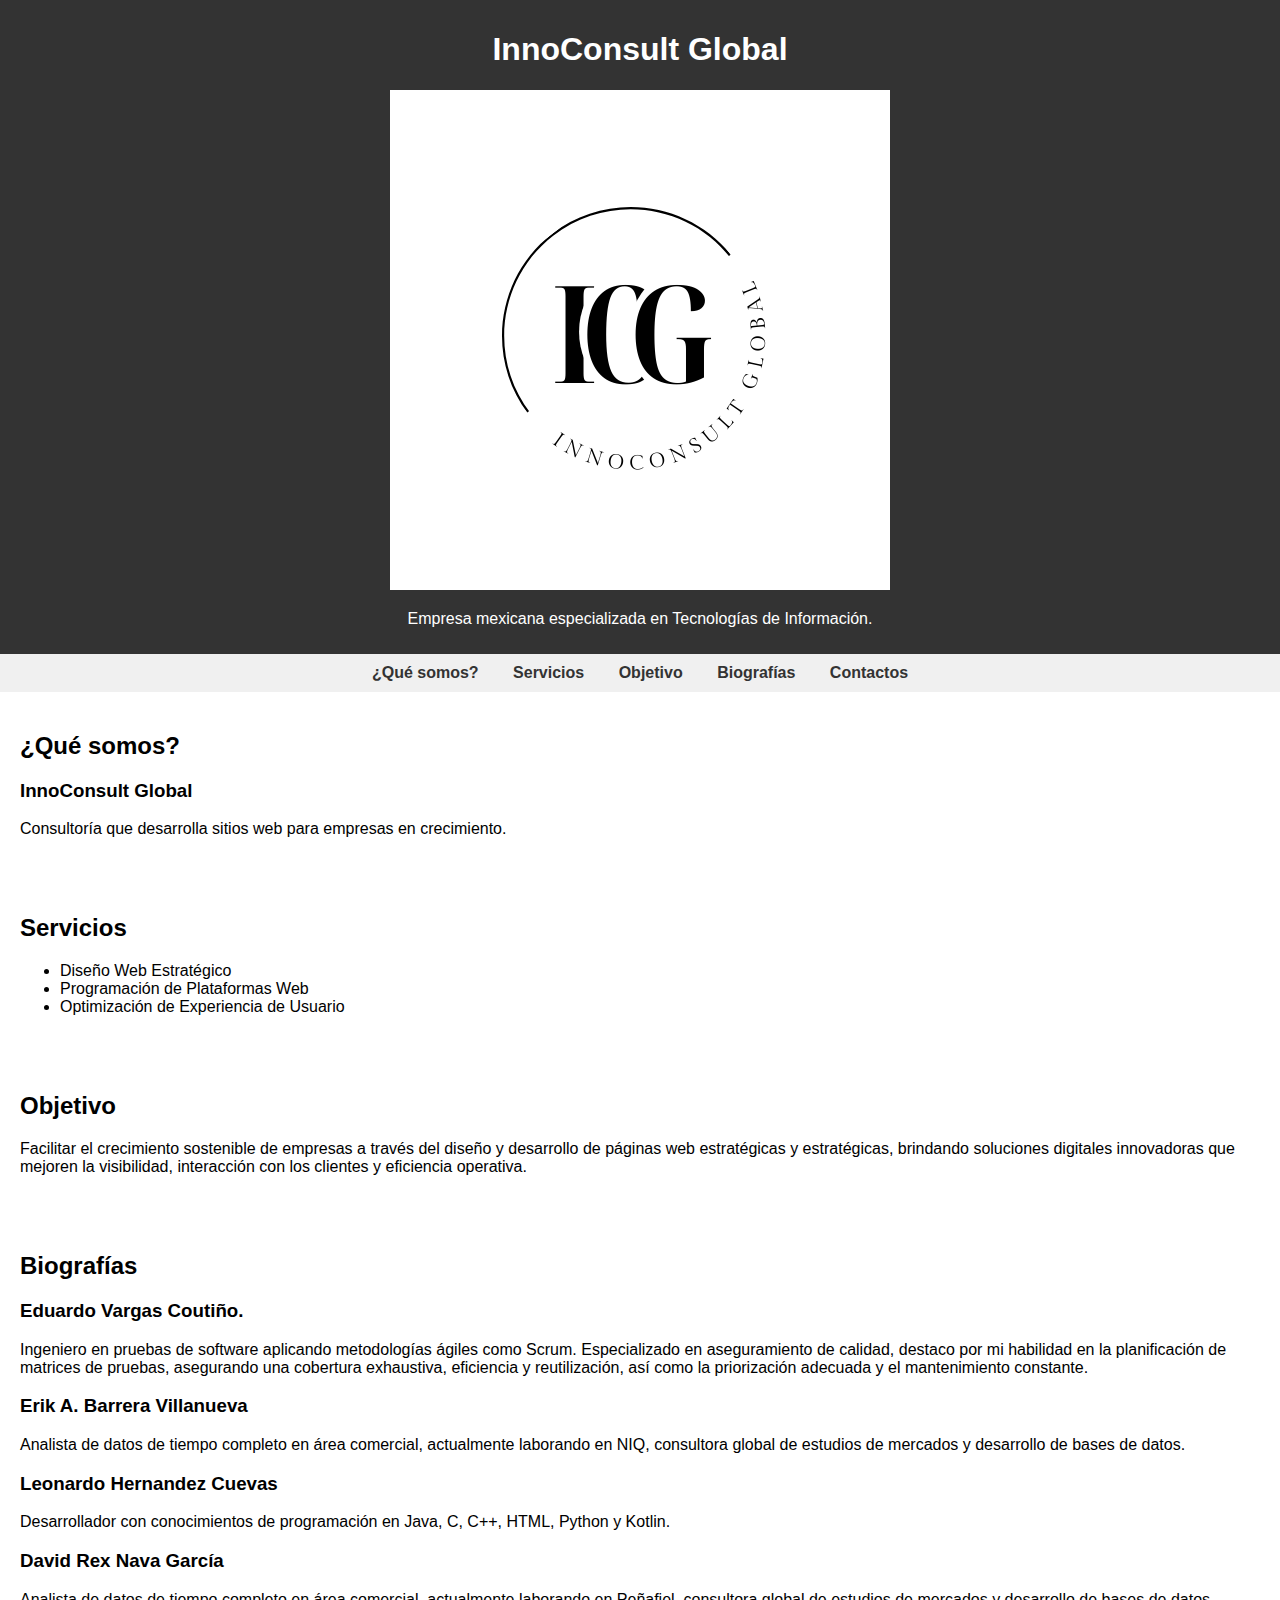
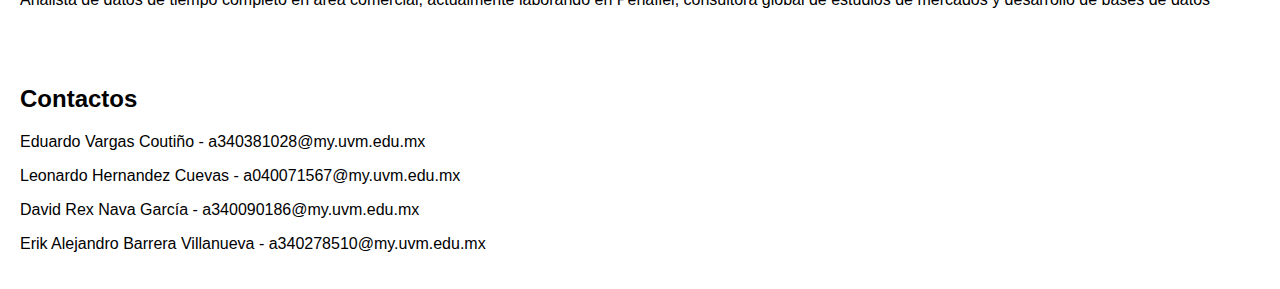
<file: index.html>
<!DOCTYPE html>
<html lang="es">
<head>
    <meta charset="UTF-8">
    <meta name="viewport" content="width=device-width, initial-scale=1.0">
    <title>Consultoria</title>
    <link rel="stylesheet" href="styles.css">
    <style>
        body {
            font-family: Arial, sans-serif;
            margin: 0;
            padding: 0;
            box-sizing: border-box;
        }

        header {
            background-color: #333;
            color: white;
            text-align: center;
            padding: 10px 0;
        }

        nav {
            background-color: #f0f0f0;
            padding: 10px;
            text-align: center;
        }

        nav a {
            margin: 0 15px;
            text-decoration: none;
            color: #333;
            font-weight: bold;
        }

        section {
            padding: 20px;
        }
    </style>
    <title>Currículum</title>
    <link rel="stylesheet" href="styles.css">
</head>
<body>

    <header>
        <h1>InnoConsult Global</h1>
        <img src="Images/ICG Logo.png" alt="LOGO"> <!--Foto del logo-->
        <p>Empresa mexicana especializada en Tecnologías de Información.</p>
    </header>

    <nav>
        <a href="#whatAreWe">¿Qué somos?</a>
        <a href="#services">Servicios</a>
        <a href="#Goal">Objetivo</a>
        <a href="#Biography">Biografías</a>
        <a href="#contact">Contactos</a>
    </nav>

    <section id="whatAreWe">
        <h2>¿Qué somos?</h2>
        <h3>InnoConsult Global</h3>
        <p>Consultoría que desarrolla sitios web para empresas en crecimiento.</p>
    </section>

    <section id="services">
        <h2>Servicios</h2>
        <ul>
            <li>Diseño Web Estratégico</li>
            <li>Programación de Plataformas Web</li>
            <li>Optimización de Experiencia de Usuario</li>
        </ul>
    </section>

    <section id="Goal">
        <h2>Objetivo</h2>
        <p>Facilitar el crecimiento sostenible de empresas a través del diseño y desarrollo de páginas web estratégicas y estratégicas, brindando soluciones digitales innovadoras que mejoren la visibilidad, interacción con los clientes y eficiencia operativa.</p>
    </section>

    <section id="Biography">
        <h2>Biografías</h2>
        <div class="Biographys">
            <div class="Eduardo">
                <h3>Eduardo Vargas Coutiño.</h3>
                <p>Ingeniero en pruebas de software aplicando metodologías ágiles como Scrum. Especializado en aseguramiento de calidad, destaco por mi habilidad en la planificación de matrices de pruebas, asegurando una cobertura exhaustiva, eficiencia y reutilización, así como la priorización adecuada y el mantenimiento constante.</p>
            </div>
            <div class="Erik">
                <h3>Erik A. Barrera Villanueva</h3>
                <p>Analista de datos de tiempo completo en área comercial, actualmente laborando en NIQ, consultora global de estudios de mercados y desarrollo de bases de datos.</p>
            </div>
            <div class="leo">
                <h3>Leonardo Hernandez Cuevas</h3>
                <p>Desarrollador con conocimientos de programación en Java, C, C++, HTML, Python y Kotlin.</p>
            </div>
            <div class="rex">
                <h3>David Rex Nava García</h3>
                <p>Analista de datos de tiempo completo en área comercial, actualmente laborando en Peñafiel, consultora global de estudios de mercados y desarrollo de bases de datos</p>
            </div>
        </div>
    </section>

    <section id="contact">
        <h2>Contactos</h2>
        <p>Eduardo Vargas Coutiño - a340381028@my.uvm.edu.mx</p>
        <p>Leonardo Hernandez Cuevas - a040071567@my.uvm.edu.mx</p>
        <p>David Rex Nava García - a340090186@my.uvm.edu.mx</p>  
        <p>Erik Alejandro Barrera Villanueva - a340278510@my.uvm.edu.mx</p>             
    </section>

</body>
</html>
</file>
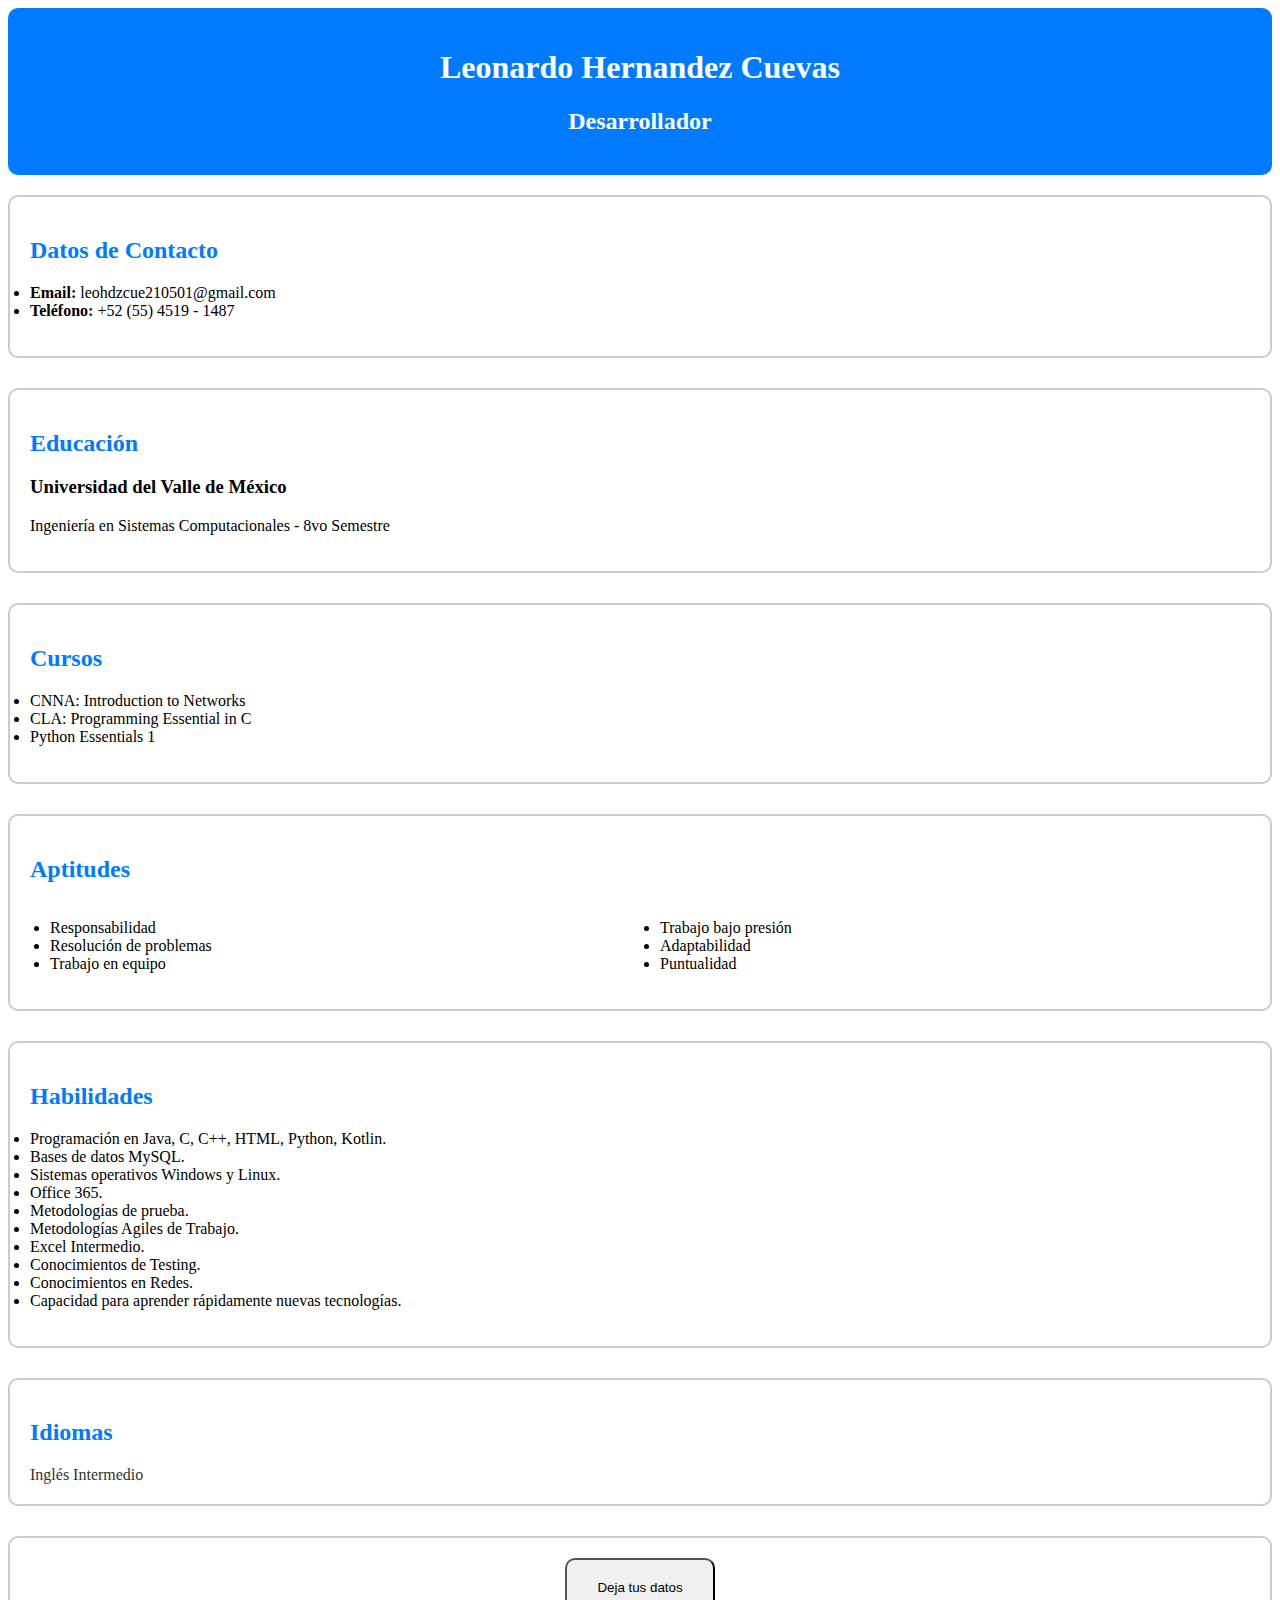
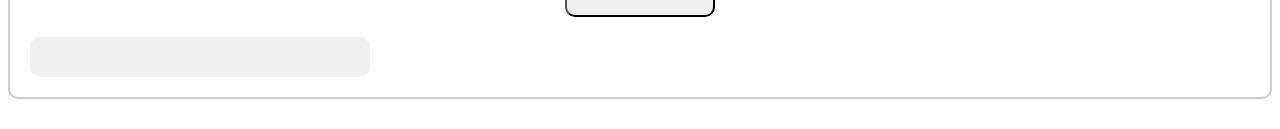
<file: Consultoria/CVLeo/index.html>
<!DOCTYPE html>
<html lang="es">
<head>
  <meta charset="UTF-8">
  <meta name="viewport" content="width=device-width, initial-scale=1.0">
  <link rel="stylesheet" href="style.css">
  <title>Mi Currículum</title>
</head>
<body>

  <header>
    <h1 id="nombre">Leonardo Hernandez Cuevas</h1>
    <h2 id="subtitulo">Desarrollador</h2>
</header>

<section id="contacto">
    <h2>Datos de Contacto</h2>
    <ul>
        <li><b>Email:</b> leohdzcue210501@gmail.com</li>
        <li><b>Teléfono:</b> +52 (55) 4519 - 1487</li>
    </ul>
</section>

<section id="educacion">
    <h2>Educación</h2>
    <h3>Universidad del Valle de México</h3>
    <p>Ingeniería en Sistemas Computacionales - 8vo Semestre</p>
</section>

<section id="cursos">
    <h2>Cursos</h2>
    <ul>
        <li>CNNA: Introduction to Networks</li>
        <li>CLA: Programming Essential in C</li>
        <li>Python Essentials 1</li>
    </ul>
</section>

<section id="aptitudes">
    <h2>Aptitudes</h2>
    <div class="columna">
        <ul>
            <li>Responsabilidad</li>
            <li>Resolución de problemas</li>
            <li>Trabajo en equipo</li>
        </ul>
    </div>
    <div class="columna">
        <ul>
            <li>Trabajo bajo presión</li>
            <li>Adaptabilidad</li>
            <li>Puntualidad</li>
        </ul>
    </div>
</section>

<section id="habilidades">
    <h2>Habilidades</h2>
    <ul>
        <li>Programación en Java, C, C++, HTML, Python, Kotlin.</li>
        <li>Bases de datos MySQL.</li>
        <li>Sistemas operativos Windows y Linux.</li>
        <li>Office 365.</li>
        <li>Metodologías de prueba.</li>
        <li>Metodologías Agiles de Trabajo.</li>
        <li>Excel Intermedio.</li>
        <li>Conocimientos de Testing.</li>
        <li>Conocimientos en Redes.</li>
        <li>Capacidad para aprender rápidamente nuevas tecnologías.</li>
    </ul>
</section>

<section id="idiomas">
    <h2>Idiomas</h2>
    <p>Inglés Intermedio</p>
</section>

<section id="boton" style="text-align: center;">
    <button id="MostrarFormulario" style="text-align: center;">Deja tus datos</button>
    <div id="ContainterFormulario"></div>
    <div id="datosRegistrados"></div>

</section>

<script src="forms.js"></script>


</body>
</html>
</file>
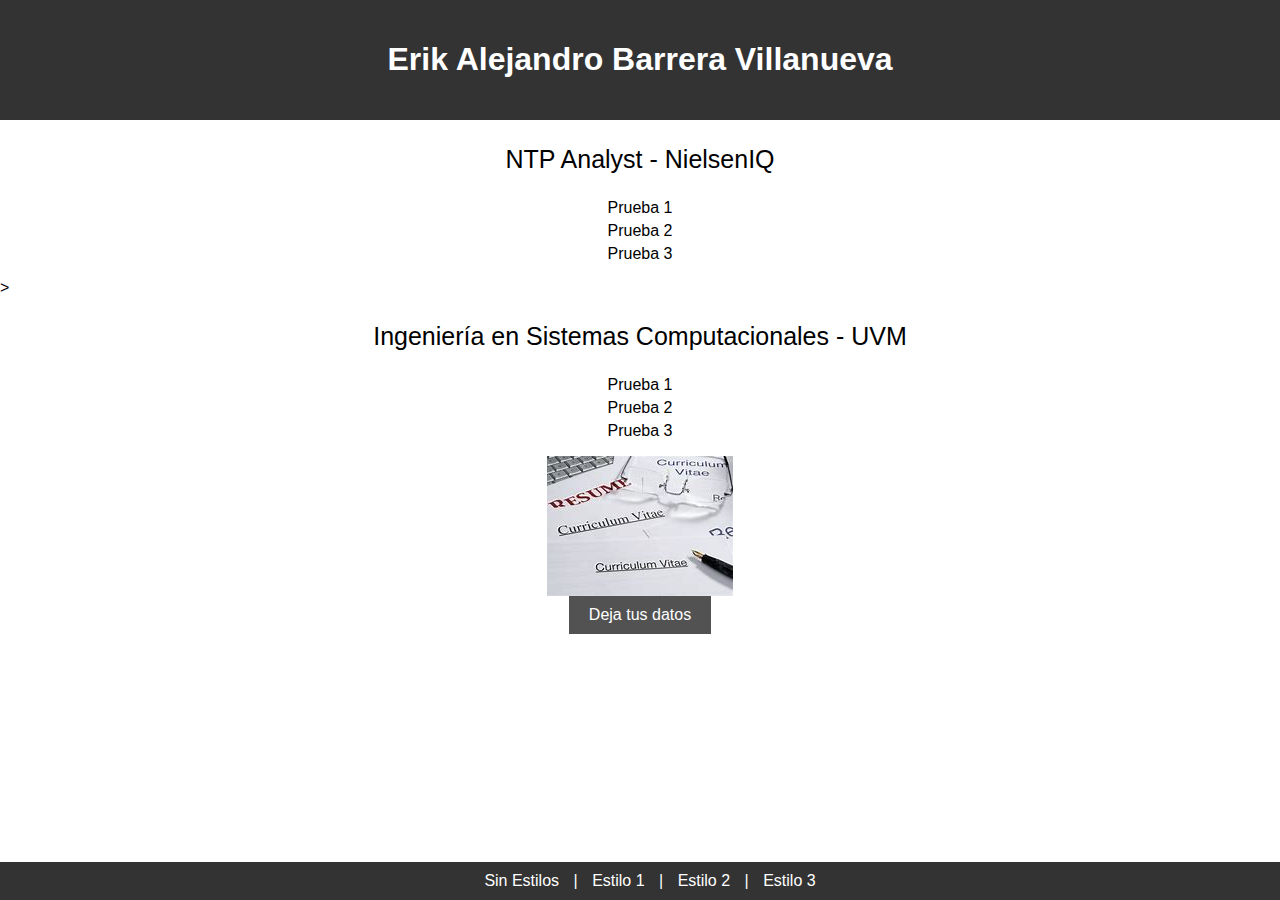
<file: CVErik/CVErik.html>
<!DOCTYPE html>
<html lang="es">

<head>
    <meta charset="UTF-8">
    <title>CV</title>
    <link rel="stylesheet" href="styles_1Erik.css">
    <link rel="stylesheet" href="styles_2Erik.css">
    <link rel="stylesheet" href="stylesErik.css">
</head>

<body>
    <header>
        <h1> Erik Alejandro Barrera Villanueva</h1>
    </header>
    <main>
        <section id="experiencia">
            <p>NTP Analyst - NielsenIQ</p>
            <ul>
                <li>Prueba 1</li>
                <li>Prueba 2</li>
                <li>Prueba 3</li>
            </ul>>
        </section>

        <section id="estudios">
            <p>Ingeniería en Sistemas Computacionales - UVM</p>
            <ul>
                <li>Prueba 1</li>
                <li>Prueba 2</li>
                <li>Prueba 3</li>
            </ul>
        </section>

        <section id="imagen">
            <img src="Images/image.jpg" onclick="fondoParrafos()">
        </section>

        <section id="botonRegistro">
            <button class="registro" id="MostrarFormulario">Deja tus datos</button>
            
            <div id="ContainterFormulario"></div>
            <div id="datosRegistrados"></div>
        </section>
    </main>
    <footer>
        <a href="#" onclick="noStyles()">Sin Estilos</a> |
        <a href="#" onclick="activarStyles(0)">Estilo 1</a> |
        <a href="#" onclick="activarStyles(1)">Estilo 2</a> |
        <a href="#" onclick="activarStyles(2)">Estilo 3</a>
    </footer>
    <script src="scriptErik.js"></script>
</body>

</html>
</file>
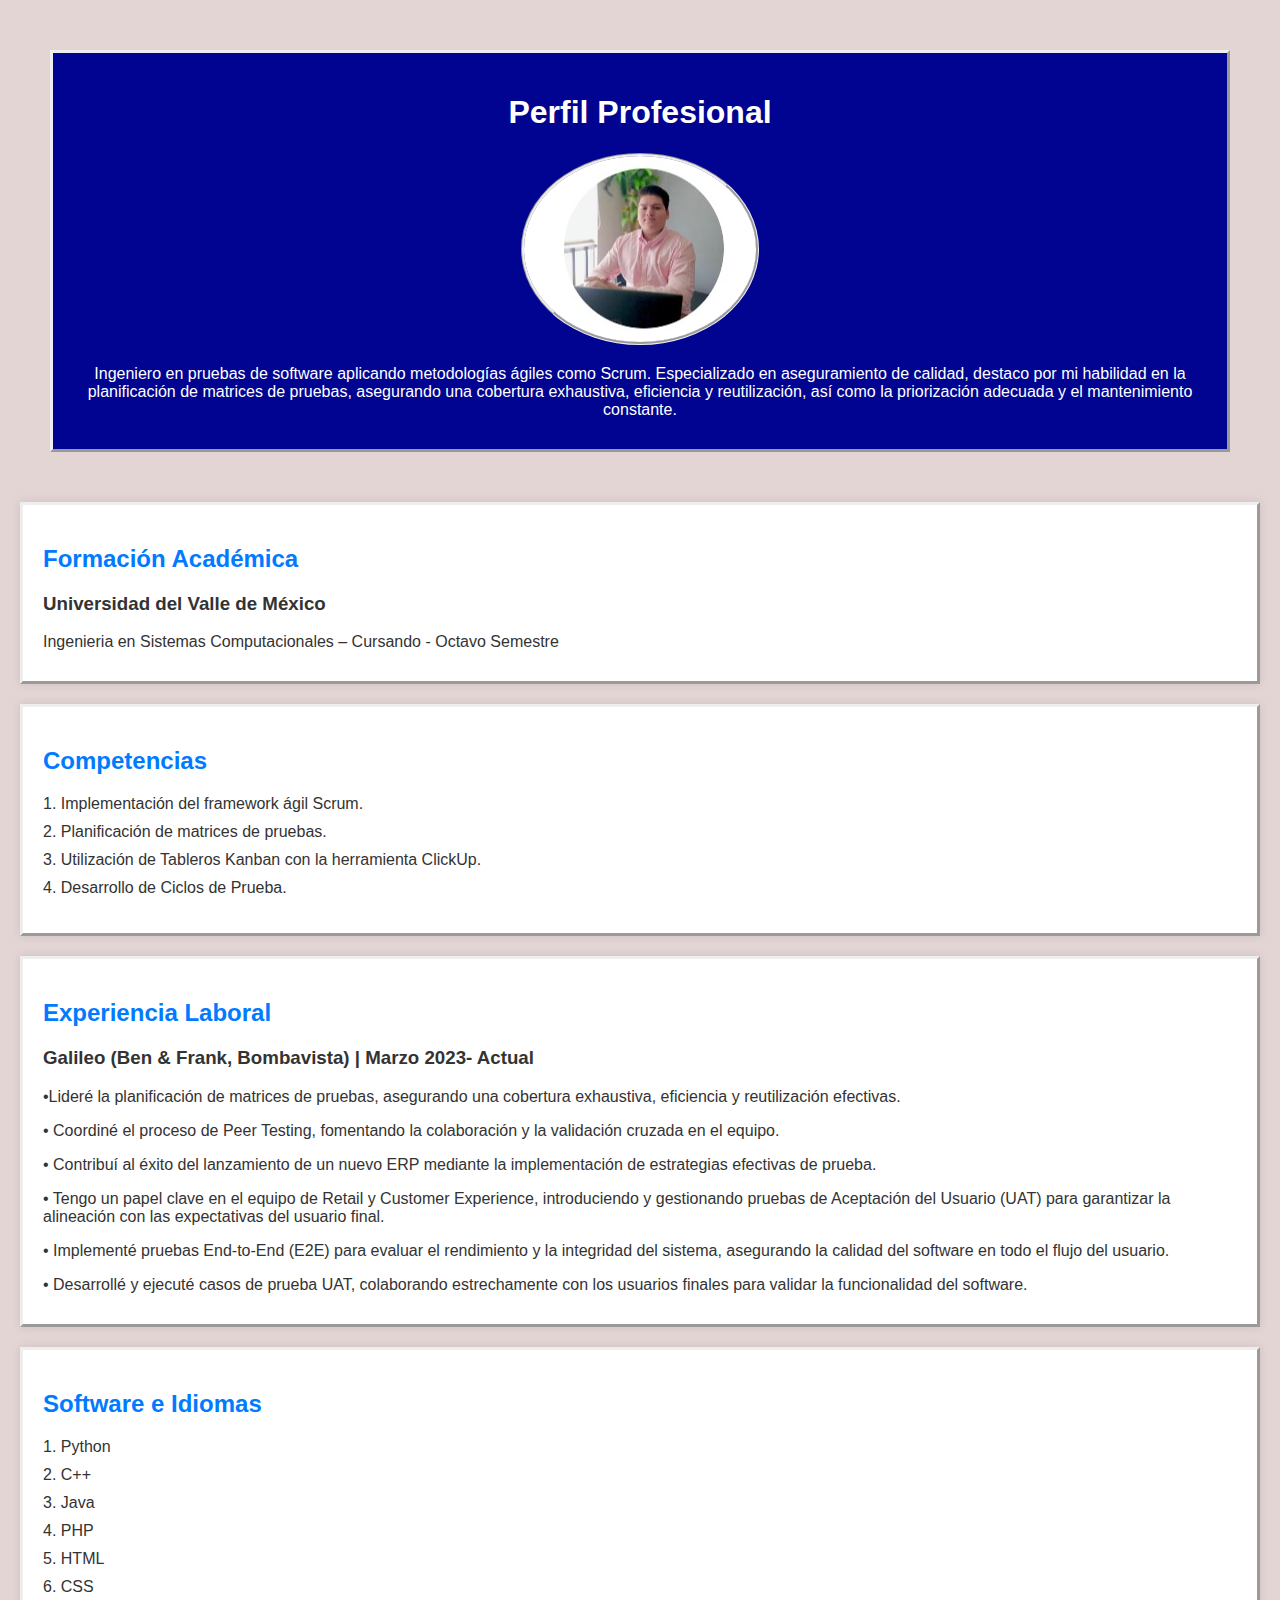
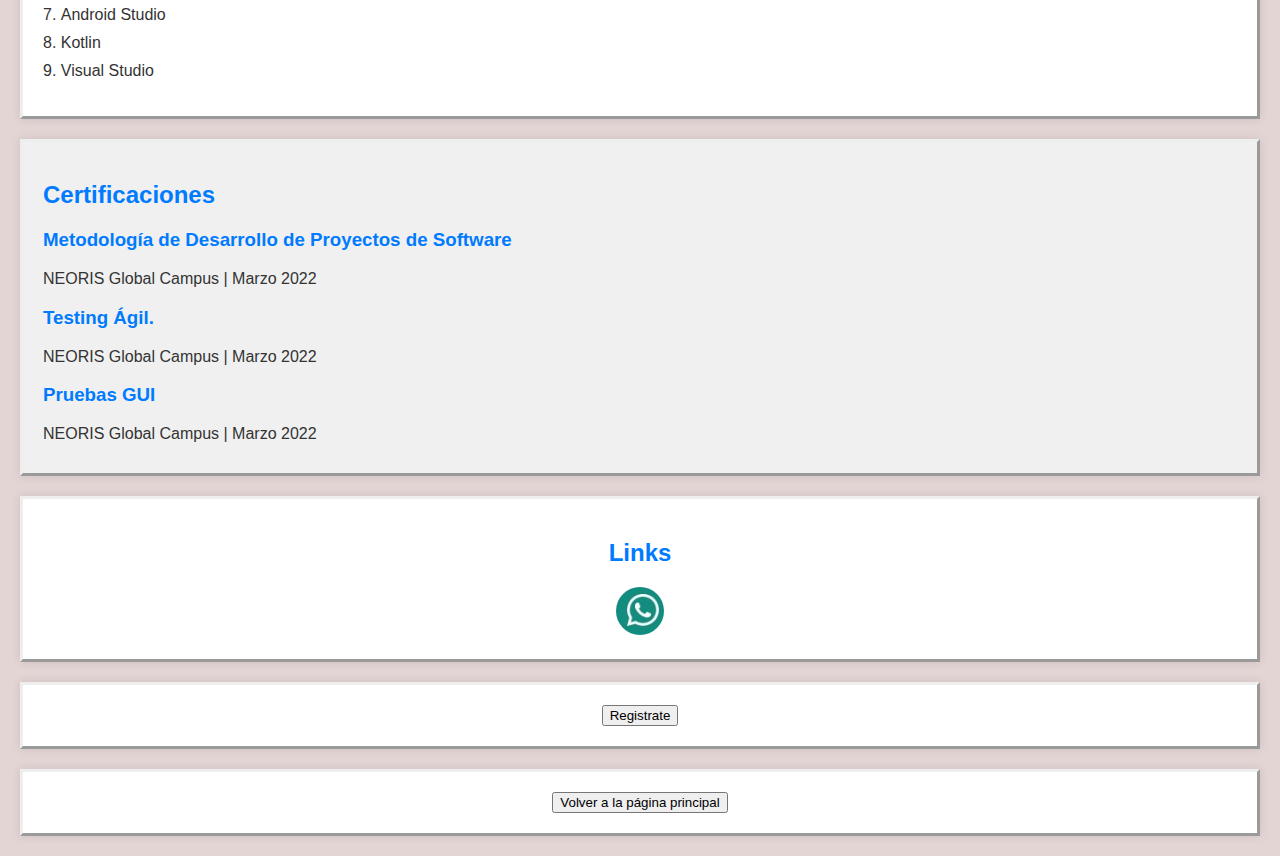
<file: Consultoria/CVEduardo/CVEduardo.html>
<!DOCTYPE html>
<html lang="es">
<head>
    <meta charset="UTF-8">
    <meta name="viewport" content="width=device-width, initial-scale=1.0">
    <title>Currículum Eduardo Vargas C</title>
    <link rel="stylesheet" href="disñeo_curriculum.css">
</head>
<body>

    <header>

        <h1>Perfil Profesional</h1>
        <img src="Imagenes/FTPerfil.jpg" alt="Foto de Perfil">
        <p>Ingeniero en pruebas de software aplicando metodologías ágiles como Scrum.
            Especializado en aseguramiento de calidad, destaco por mi habilidad en la planificación de matrices de pruebas,
            asegurando una cobertura exhaustiva, eficiencia y reutilización, así como la priorización adecuada y el mantenimiento
            constante.
        </p>
    </header>

    <section id="education">
        <h2>Formación Académica</h2>
        <h3>Universidad del Valle de México</h3>
        <p>Ingenieria en Sistemas Computacionales – Cursando - Octavo Semestre</p>
    </section>

    <section id="skills">
        <h2>Competencias</h2>
        <ol>
            <li>Implementación del framework ágil Scrum.</li>
            <li>Planificación de matrices de pruebas.</li>
            <li>Utilización de Tableros Kanban con la herramienta ClickUp.</li>
            <li>Desarrollo de Ciclos de Prueba.</li>
        </ol>
    </section>

    <section id="experience">
        <h2>Experiencia Laboral</h2>
        <h3>Galileo (Ben & Frank, Bombavista) | Marzo 2023- Actual</h3>
        <p>•Lideré la planificación de matrices de pruebas, asegurando una cobertura exhaustiva, eficiencia y
            reutilización efectivas.</p>
        <p>• Coordiné el proceso de Peer Testing, fomentando la colaboración y la validación cruzada en el equipo. </p>  
        <p>• Contribuí al éxito del lanzamiento de un nuevo ERP mediante la implementación de estrategias efectivas
            de prueba.</p>    
        <p> • Tengo un papel clave en el equipo de Retail y Customer Experience, introduciendo y gestionando
            pruebas de Aceptación del Usuario (UAT) para garantizar la alineación con las expectativas del usuario
            final.</p>  
        <p>• Implementé pruebas End-to-End (E2E) para evaluar el rendimiento y la integridad del sistema,
            asegurando la calidad del software en todo el flujo del usuario. </p>
        <p>• Desarrollé y ejecuté casos de prueba UAT, colaborando estrechamente con los usuarios finales para
            validar la funcionalidad del software. </p>    
        
    </section>

    <section id="software-languages">
        <h2>Software e Idiomas</h2>
        <ol>
            <li>Python</li>
            <li>C++</li>
            <li>Java</li>
            <li>PHP</li>
            <li>HTML</li>
            <li>CSS</li>
            <li>Android Studio</li>
            <li>Kotlin</li>
            <li>Visual Studio</li>
        </ol>   
    </section>

    <section id="certifications">
        <h2>Certificaciones</h2>
        <h3>Metodología de Desarrollo de Proyectos de Software</h3>
        <p>NEORIS Global Campus | Marzo 2022</p>
        <h3>Testing Ágil. </h3>
        <p>NEORIS Global Campus | Marzo 2022</p>
        <h3>Pruebas GUI</h3>
        <p>NEORIS Global Campus | Marzo 2022</p>               
    </section>

    <section id="link">
        <h2>Links</h2>
        <a href="https://wa.me/15513014082">
            <img src="Imagenes/whatsapp.jpg" alt="ICONO Whatsapp">
        </a>
    </section>

    <section id="registration-form" style="display: none;">
        <h2>Registra tus datos</h2>
        <form id="registration-form">
            <label for="nombre">Nombre:</label>
            <input type="text" id="nombre" name="nombre" required>

            <label for="apellidoP">Apellido Paterno:</label>
            <input type="text" id="apellidoP" name="apellidoP" required>

            <label for="apellidoM">Apellido Materno:</label>
            <input type="text" id="apellidoM" name="apellidoM" required>

            <label for="correo">Correo electrónico:</label>
            <input type="email" id="correo" name="correo" required>
    
            <label for="telefono">Teléfono:</label>
            <input type="tel" id="telefono" name="telefono" required>
    
            <button type="submit">Mandar Registro</button>
        </form>
    </section>

    <section id="registered-data" style="display: none;">
        <h2>Datos Registrados </h2>
        <p id="display-nombre"></p>
        <p id="display-apellidoP"></p>
        <p id="display-apellidoM"></p>
        <p id="display-correo"></p>
        <p id="display-telefono"></p>
    </section>
    
    <section id="btnRegistro" style="text-align: center;">
        <button id="show-registration-btn">Registrate</button>
    </section>

    <!--Boton para regresar al Main-->
    <section id="btnRegresarMain" style="text-align: center;">
        <a href="../index.html">
            <button>Volver a la página principal</button>
        </a>
    </section>
   
    <script src="scriptEduardo.js"></script> <!-- Archivo JavaScript -->

</body>
</html>
</file>
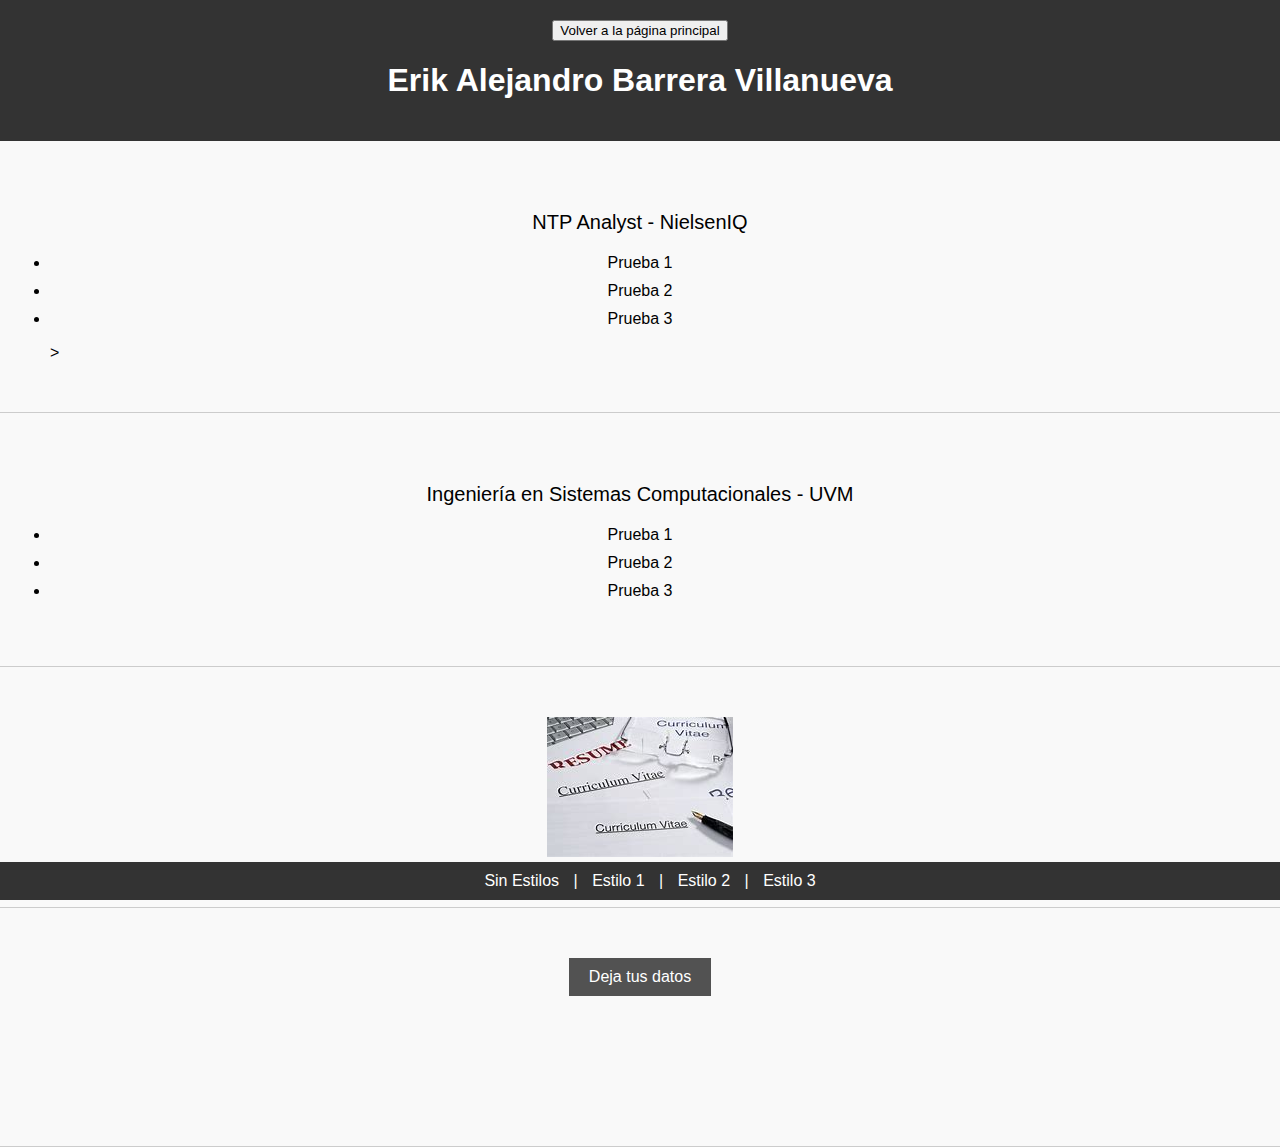
<file: Consultoria/CVErik/CVErik.html>
<!DOCTYPE html>
<html lang="es">

<head>
    <meta charset="UTF-8">
    <title>CV</title>
    <link rel="stylesheet" href="styles_1Erik.css">
    <link rel="stylesheet" href="styles_2Erik.css">
    <link rel="stylesheet" href="stylesErik.css">
</head>

<body>
    <header>
        <a href="../index.html"><button>Volver a la página principal</button></a>
        <h1> Erik Alejandro Barrera Villanueva</h1>
    </header>
    <main>
        <section id="experiencia">
            <p>NTP Analyst - NielsenIQ</p>
            <ul>
                <li>Prueba 1</li>
                <li>Prueba 2</li>
                <li>Prueba 3</li>
            </ul>>
        </section>

        <section id="estudios">
            <p>Ingeniería en Sistemas Computacionales - UVM</p>
            <ul>
                <li>Prueba 1</li>
                <li>Prueba 2</li>
                <li>Prueba 3</li>
            </ul>
        </section>

        <section id="imagen">
            <img src="Images/image.jpg" onclick="fondoParrafos()">
        </section>

        <section id="botonRegistro">
            <button class="registro" id="MostrarFormulario">Deja tus datos</button>
            
            <div id="ContainterFormulario"></div>
            <div id="datosRegistrados"></div>
        </section>

        

    </main>
    <footer>
        <a href="#" onclick="noStyles()">Sin Estilos</a> |
        <a href="#" onclick="activarStyles(0)">Estilo 1</a> |
        <a href="#" onclick="activarStyles(1)">Estilo 2</a> |
        <a href="#" onclick="activarStyles(2)">Estilo 3</a>
    </footer>
    <script src="scriptErik.js"></script>
</body>

</html>
</file>
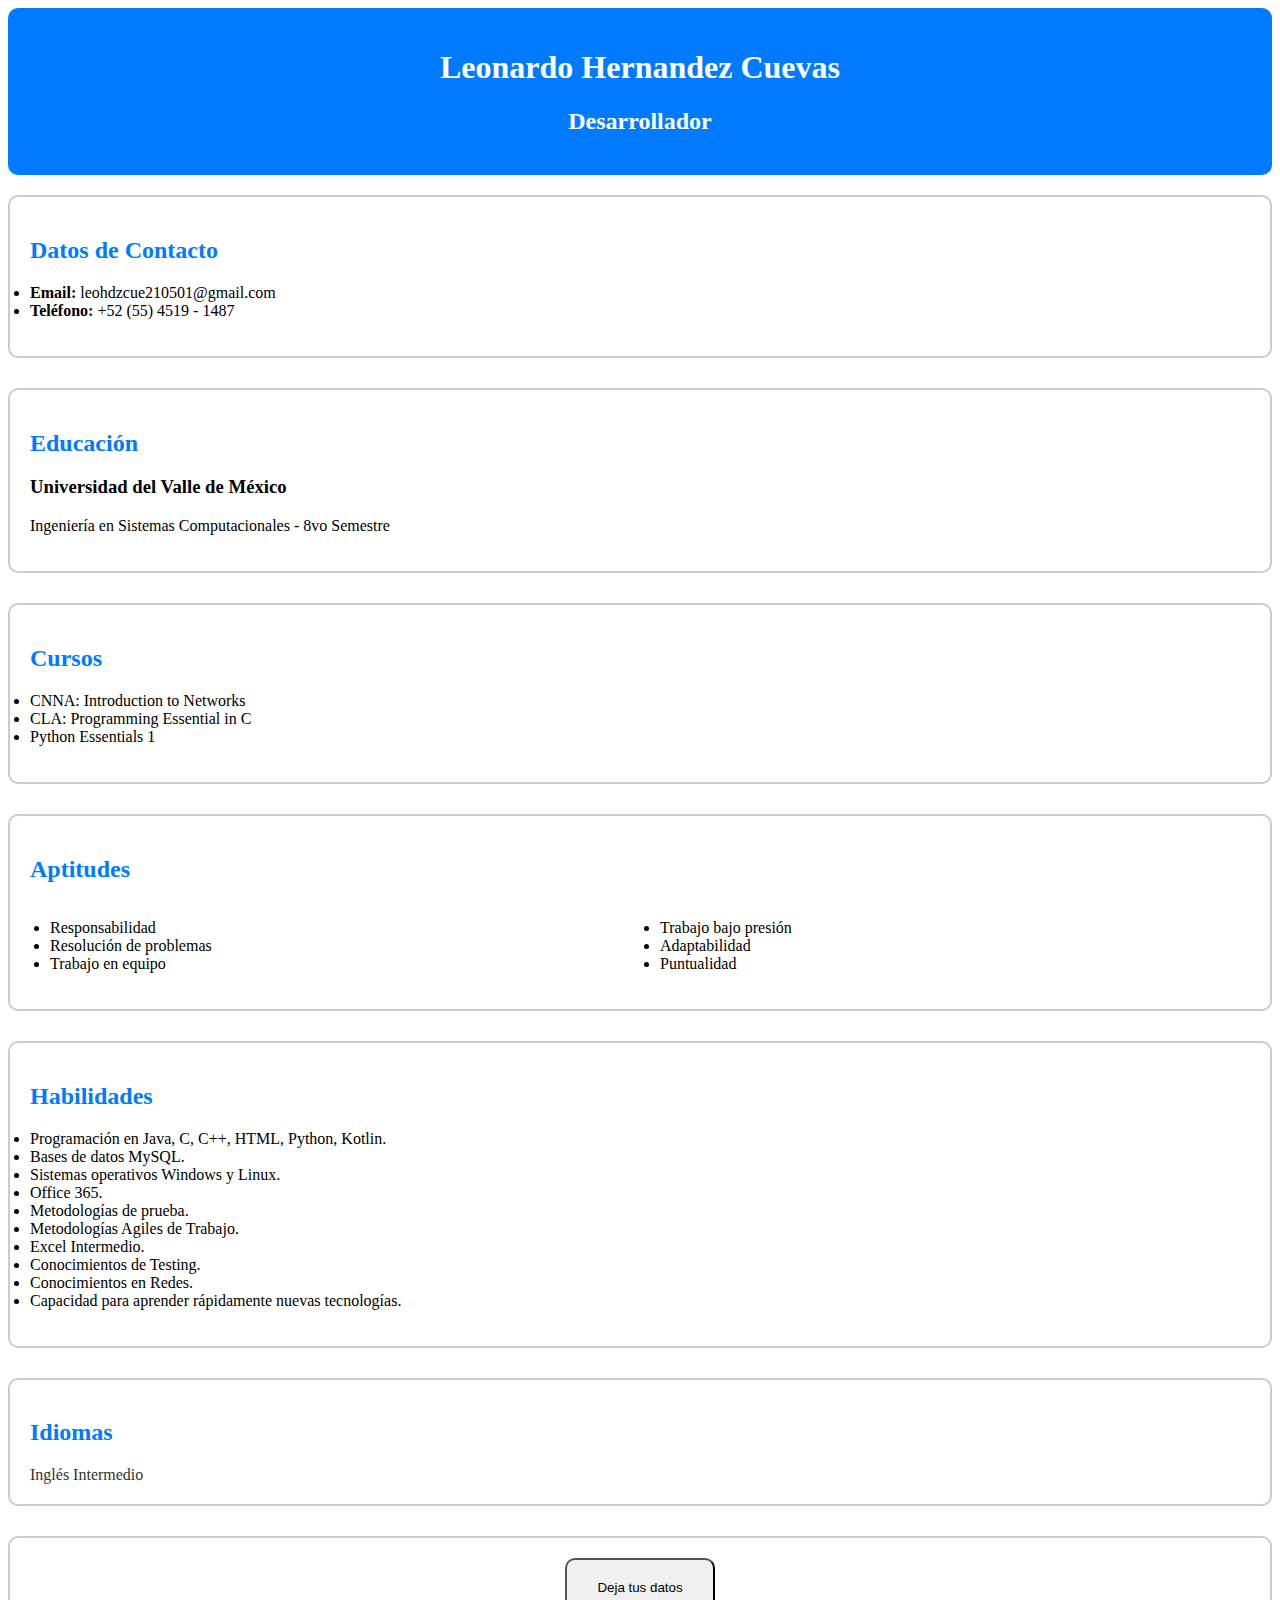
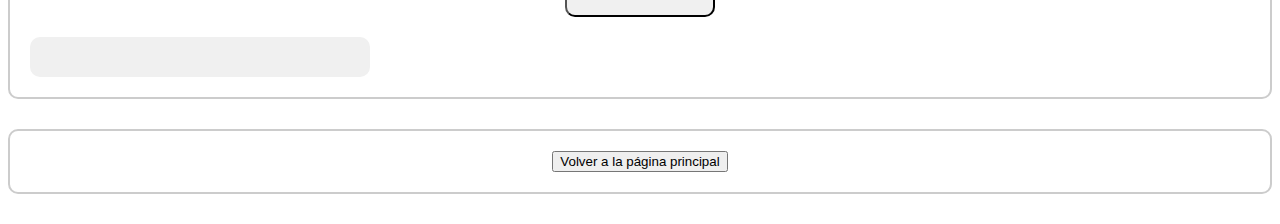
<file: Consultoria/CVLeo/CVLeo.html>
<!DOCTYPE html>
<html lang="es">
<head>
  <meta charset="UTF-8">
  <meta name="viewport" content="width=device-width, initial-scale=1.0">
  <link rel="stylesheet" href="style.css">
  <title>Mi Currículum</title>
</head>
<body>

  <header>
    <h1 id="nombre">Leonardo Hernandez Cuevas</h1>
    <h2 id="subtitulo">Desarrollador</h2>
</header>

<section id="contacto">
    <h2>Datos de Contacto</h2>
    <ul>
        <li><b>Email:</b> leohdzcue210501@gmail.com</li>
        <li><b>Teléfono:</b> +52 (55) 4519 - 1487</li>
    </ul>
</section>

<section id="educacion">
    <h2>Educación</h2>
    <h3>Universidad del Valle de México</h3>
    <p>Ingeniería en Sistemas Computacionales - 8vo Semestre</p>
</section>

<section id="cursos">
    <h2>Cursos</h2>
    <ul>
        <li>CNNA: Introduction to Networks</li>
        <li>CLA: Programming Essential in C</li>
        <li>Python Essentials 1</li>
    </ul>
</section>

<section id="aptitudes">
    <h2>Aptitudes</h2>
    <div class="columna">
        <ul>
            <li>Responsabilidad</li>
            <li>Resolución de problemas</li>
            <li>Trabajo en equipo</li>
        </ul>
    </div>
    <div class="columna">
        <ul>
            <li>Trabajo bajo presión</li>
            <li>Adaptabilidad</li>
            <li>Puntualidad</li>
        </ul>
    </div>
</section>

<section id="habilidades">
    <h2>Habilidades</h2>
    <ul>
        <li>Programación en Java, C, C++, HTML, Python, Kotlin.</li>
        <li>Bases de datos MySQL.</li>
        <li>Sistemas operativos Windows y Linux.</li>
        <li>Office 365.</li>
        <li>Metodologías de prueba.</li>
        <li>Metodologías Agiles de Trabajo.</li>
        <li>Excel Intermedio.</li>
        <li>Conocimientos de Testing.</li>
        <li>Conocimientos en Redes.</li>
        <li>Capacidad para aprender rápidamente nuevas tecnologías.</li>
    </ul>
</section>

<section id="idiomas">
    <h2>Idiomas</h2>
    <p>Inglés Intermedio</p>
</section>

<section id="boton" style="text-align: center;">
    <button id="MostrarFormulario" style="text-align: center;">Deja tus datos</button>
    <div id="ContainterFormulario"></div>
    <div id="datosRegistrados"></div>

</section>

<!--Boton para regresar al Main-->
<section id="btnRegresarMain" style="text-align: center;">
        <a href="../index.html">
            <button>Volver a la página principal</button>
        </a>
</section>

<script src="forms.js"></script>


</body>
</html>
</file>
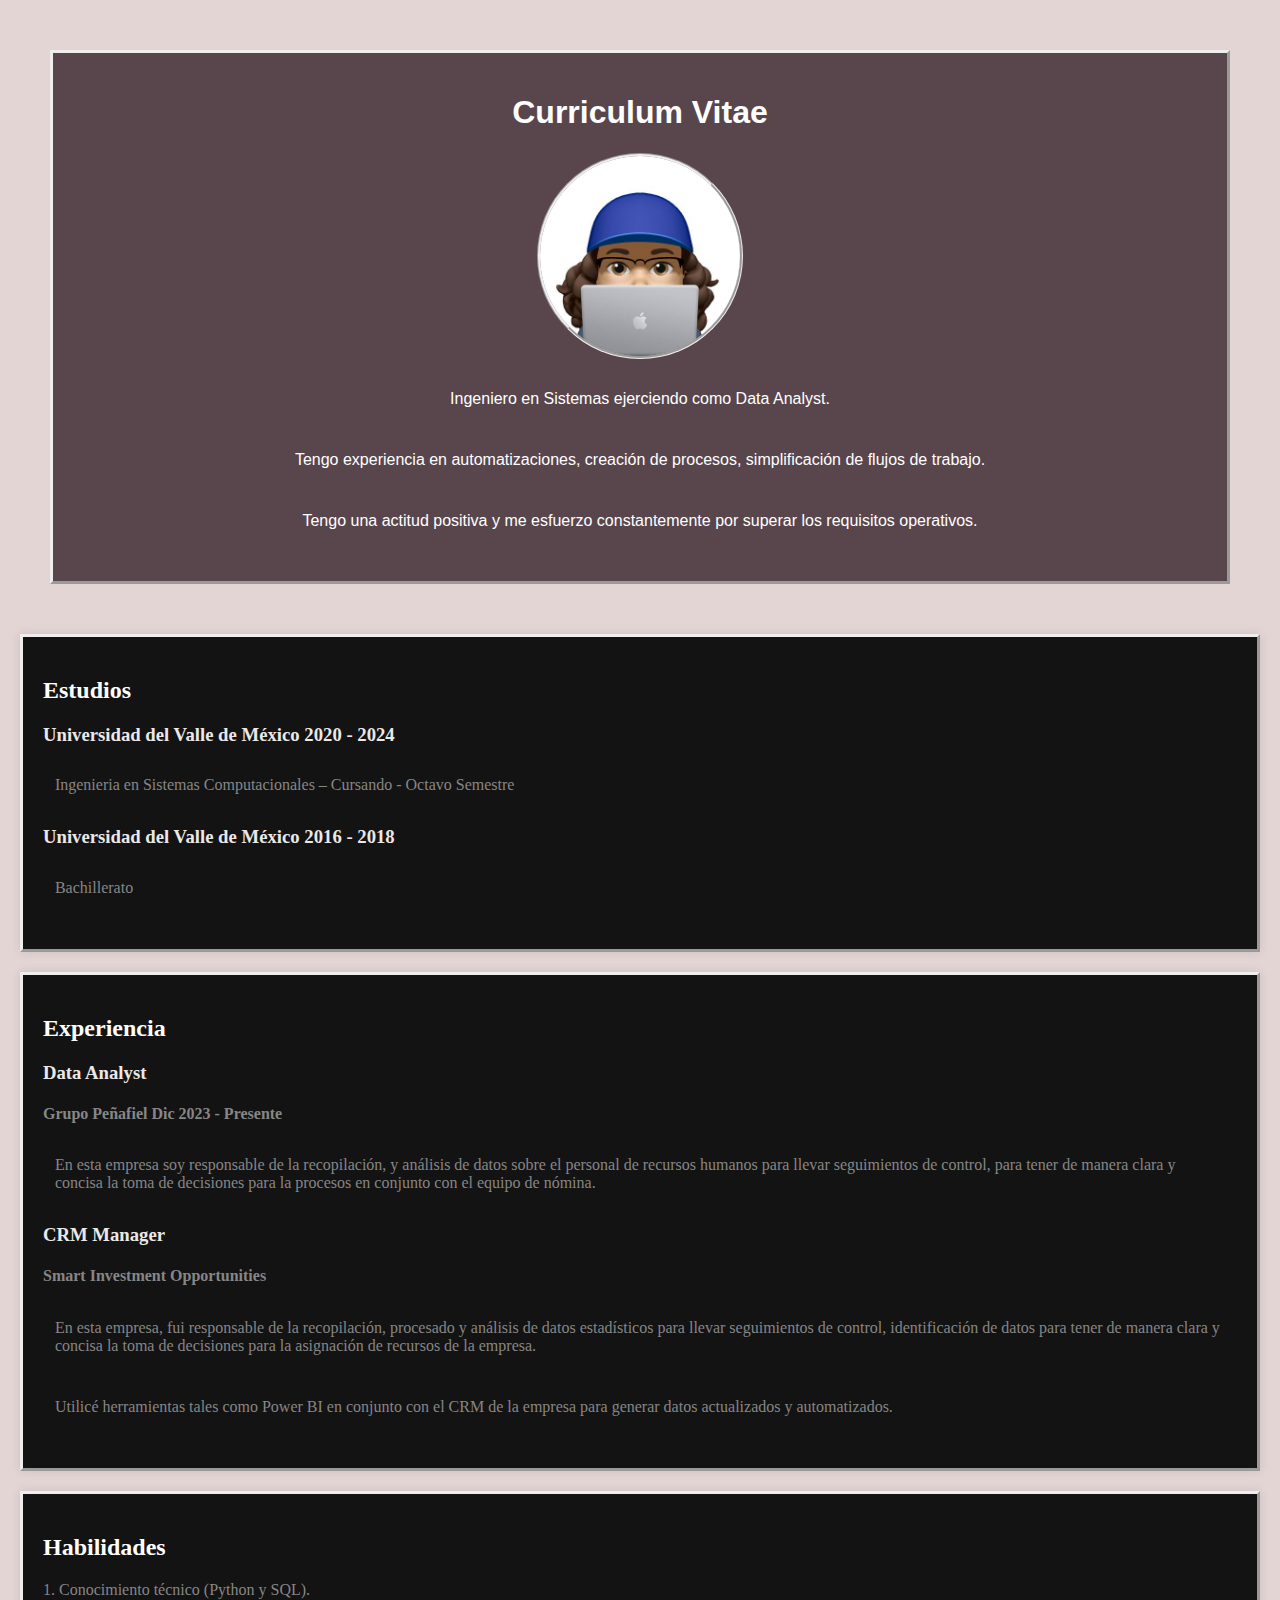
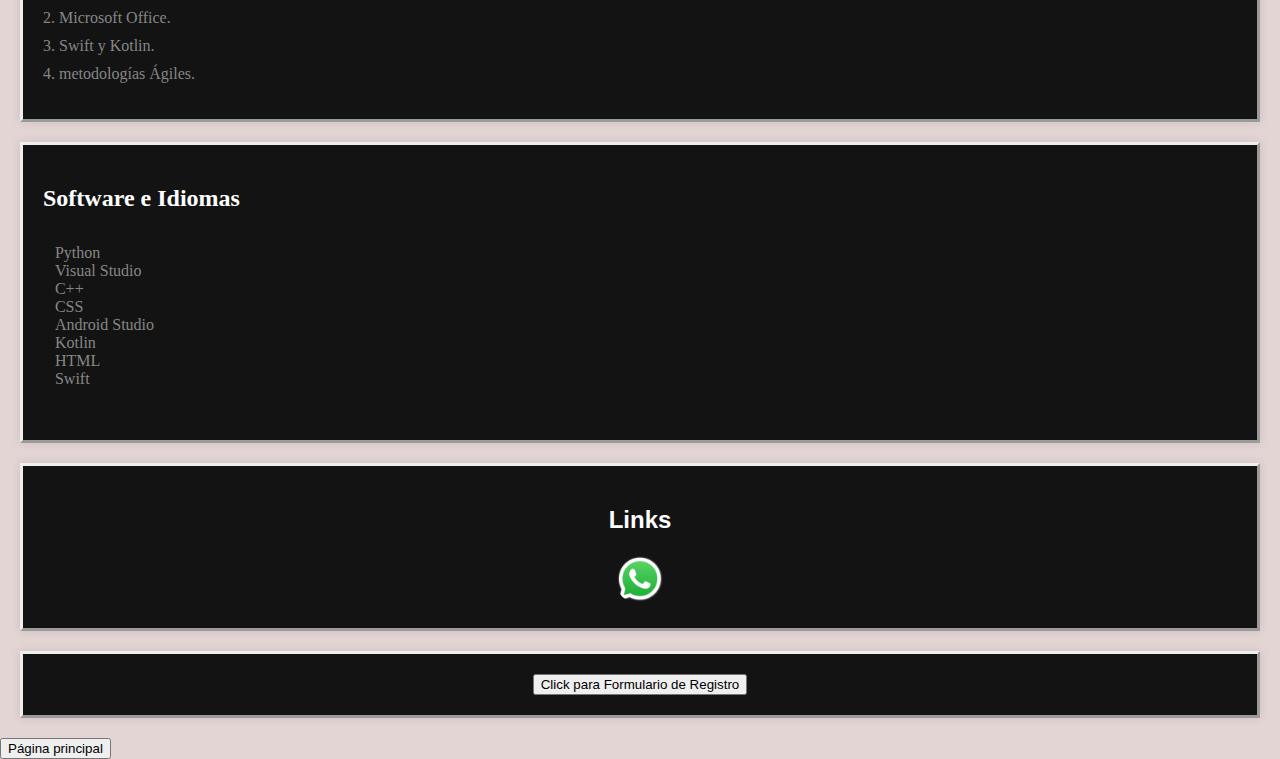
<file: Consultoria/CVRex/CVREx.html>
<!DOCTYPE html>
<html lang="es">
<head>
    <meta charset="UTF-8">
    <meta name="viewport" content="width=device-width, initial-scale=1.0">
    <title>David Rex N</title>
    <link rel="stylesheet" href="stylesRex.css">
    <link rel="shortcut icon" href="Images/RexImg.ico" />

</head>
<body>

    <header>

        <h1>Curriculum Vitae</h1>
        <img src="Images/RexImg.jpeg" alt="Foto" width="200">
        <p>Ingeniero en Sistemas ejerciendo como Data Analyst.<br/></p>
        <p>
            Tengo experiencia en automatizaciones, creación de procesos, simplificación de flujos de trabajo. </p>
        <p>
            Tengo una actitud positiva y me esfuerzo constantemente por superar los requisitos operativos.
        </p>
    </header>

    <section id="educacion">
        <h2>Estudios</h2>
        <h3>Universidad del Valle de México 2020 - 2024</h3>
        <p>Ingenieria en Sistemas Computacionales – Cursando - Octavo Semestre</p>
        <h3>Universidad del Valle de México 2016 - 2018</h3>
        <p>Bachillerato</p>
    </section>

    <section id="experiencia">
        <h2>Experiencia</h2>
        <h3>Data Analyst</h3>
        <h4>Grupo Peñafiel Dic 2023 - Presente</h4>
        <p>En esta empresa soy responsable de la recopilación, y análisis de datos sobre el personal de recursos humanos
            para llevar seguimientos de control, para tener  de manera clara y concisa la toma de decisiones para la
            procesos en conjunto con el equipo de nómina. <br/> 
        </p>
        <h3>CRM Manager</h3>
        <h4>Smart Investment Opportunities</h4>
        <p>En esta empresa, fui responsable de la recopilación, procesado y análisis de datos estadísticos para 
            llevar seguimientos de control, identificación de datos para tener  de manera clara y concisa
            la toma de decisiones para la asignación de recursos de la empresa. <br/> 
        </p>
        <p>
            Utilicé herramientas tales como Power BI en conjunto con el CRM de la empresa para generar datos
            actualizados y automatizados.
        </p> 
        
    </section>

    <section id="habilidades">
        <h2>Habilidades</h2>
        <ol>
            <li>Conocimiento técnico (Python y SQL).</li>
            <li>Microsoft Office.</li>
            <li>Swift y Kotlin.</li>
            <li>metodologías Ágiles.</li>
        </ol>
    </section>



    <section id="software">
        <h2>Software e Idiomas</h2>
            <p>
            Python<br/>
            Visual Studio<br/>
            C++<br/>
            CSS<br/>
            Android Studio<br/>
            Kotlin<br/>
            HTML<br/>
            Swift</p>

    </section>


    <section id="link">
        <h2>Links</h2>
        <a href="https://wa.me/5587607848">
            <img src="Images/WhatsAppLogo.webp" alt="Logo Whatsapp" width="50">
        </a>
    </section>

    <section id="registration-form" style="display: none;">
        <h2>Registra tus datos</h2>
        
        <form id="registration-form">
            <p>
            <label for="nombre">Nombre:</label>
            <input type="text" id="nombre" name="nombre" required>

            <label for="correo">Correo electrónico:</label>
            <input type="email" id="correo" name="correo" required>
    
            <label for="carrera">Carrera:</label>
            <input type="car" id="carrera" name="carrera" required>
        </p>
            <button type="submit">Registrarse</button>
        </form>

    </section>

    <section id="registered-data" style="display: none;">
        <h2>Datos Registrados</h2>
        <p id="display-nombre"></p>
        <p id="display-correo"></p>
        <p id="display-carrera"></p>
    </section>
    
    <section id="botonRegistro" style="text-align: center;">
        <button id="show-registration-boton">Click para Formulario de Registro</button>
    </section>

    <a href="../index.html">
        <button style="text-align: center;">Página principal</button>
    </a>
    
    <script src="scriptRex.js"></script> <!-- Archivo JavaScript -->

</body>
</html>
</file>
<file: styles.css>
body {
    margin: 0;
    padding: 0;
    font-family: Arial, sans-serif;
}

.title {
    margin-top: 10px;
}

.navbar {
    background-color: #333;
    position: fixed;
    top: 0;
    width: 100%;
    z-index: 1000; /* Asegura que la barra de navegación esté por encima del contenido */
    height: 80px;
}

.container {
    width: 90%;
    margin: 0 auto;
    padding: 20px;
    height: 50px;
}

.logo {
    float: left;
}

.logo img {
    height: 50px;
    margin-right: 10px;
}

.menu-icon {
    display: none;
    cursor: pointer;
    color: #fff;
    font-size: 20px;
}

.nav-links {
    list-style-type: none;
    margin: 0;
    padding: 0;
    float: right;
}

.nav-links li {
    display: inline-block;
    margin-left: 20px;
}

.nav-links li a {
    color: #fff;
    text-decoration: none;
}

.section {
    margin-top: 200px; /* Agrega espacio entre el título de la sección y la parte superior del navegador */
    margin-bottom: 50px; /* Espacio entre secciones */
}

@media screen and (max-width: 768px) {
    .container {
        width: 100%;
    }

    .menu-icon {
        display: block;
    }

    .nav-links {
        display: none;
        width: 100%;
        text-align: center;
        position: absolute;
        background-color: #333;
        top: 60px;
        left: 0;
        z-index: 1000;
    }

    .nav-links li {
        display: block;
        margin-top: 10px;
    }

    #menu-toggle:checked + .menu-icon + .nav-links {
        display: block;
    }
}
</file>
<file: Consultoria/CVLeo/style.css>
/* encabezado */
header {
  background-color: #007bff; 
  text-align: center;
  padding: 20px;
  margin-bottom: 20px;
  border-radius: 10px; /* Bordes redondeados arriba y abajo */
}

#nombre {
  color: #ffffff;
}

#subtitulo {
  color: #ffffff;
}

/* secciones */
section {
  margin-bottom: 30px;
  padding: 20px;
  border: 2px solid #ccc; /* Borde */
  border-radius: 10px; /* Bordes redondeados arriba y abajo */
  overflow: hidden;
}

/* título Datos de Contacto */
#contacto h2 {
  color: #007bff; 
}

/* título Educación */
#educacion h2 {
  color: #007bff; 
}

/* título Cursos */
#cursos h2 {
  color: #007bff; 
}

/* título Aptitudes */
#aptitudes h2 {
  color: #007bff; 
}

/* título Habilidades */
#habilidades h2 {
  color: #007bff; 
}

/* título Idiomas */
#idiomas h2 {
  color: #007bff; 
}

/* listas */
ul {
  padding: 0;
}

/* puntos de las listas */
ul li {
  list-style-type: disc; /* Puntos */
}

/* columnas de aptitudes */
.columna {
  float: left;
  width: 50%;
}

/* margen izquierdo para la segunda columna de aptitudes */
.columna ul {
  padding-left: 20px;
}

/* párrafos idiomas */
#idiomas p {
  margin: 0;
  color: #333;
}

/* Estilos para el formulario */
#MostrarFormulario {
  
  background-color: #f0f0f0; /* Fondo del formulario */
  padding: 20px;
  border-radius: 10px;
  width: 150px; /* Ancho del formulario */
  margin-bottom: 20px; /* Espacio entre el formulario y los datos registrados */
  align-content: center;
}

boton{
  text-align: left;
  
}

#buttonContainer {
  display: flex;
  justify-content: center;
  margin-bottom: 20px; /* Espacio entre el botón y el formulario */
}


#formularioRegistro label {
  color: #007bff; /* Color del título */
  text-align: left; 
}

#datosRegistrados {
  text-align: center;
}

#registroForm label {
  font-weight: bold; /* Etiquetas en negrita */
}

#registroForm input[type="text"] {
  width: calc(100% - 20px); /* Ancho del campo de entrada */
  padding: 10px; /* Espaciado dentro del campo de entrada */
  margin-bottom: 10px; /* Espacio entre los campos de entrada */
}

#registroForm input[type="submit"] {
  text-align: center;
  background-color: green; /* Fondo del botón */
  color: white; /* Color del texto del botón */
  padding: 10px 20px; /* Espaciado dentro del botón */
  border: none;
  border-radius: 5px; /* Bordes redondeados */
  cursor: pointer;
}

#registroForm input[type="submit"]:hover {
  background-color: darkgreen; /* Cambio de color al pasar el ratón sobre el botón */
}

/* Estilos para los datos registrados */
#datosRegistrados {
  color: #050000;
  background-color: #f0f0f0; /* Fondo de los datos registrados */
  padding: 20px;
  border-radius: 10px;
  width: 300px; /* Ancho de los datos registrados */
}

#datosRegistrados h2 {
  color: #007bff; /* Color del título */
}

#datosRegistrados p {
  font-weight: bold; /* Etiquetas en negrita */
}
</file>
<file: CVErik/styles_1Erik.css>
body {
    font-family: Cambria, Cochin, Georgia, Times, 'Times New Roman', serif;
    margin: 0;
    padding: 0;
}

header {
    background-color: #f80000;
    color: #000000;
    text-align: center;
    padding: 20px;
}

section p {
    font-size: 25px;
    text-align: center;
}

ul {
    padding: 0;
    text-align: left;
}

li {
    margin-bottom: 5px;
    text-align: left;
}

img {
    max-width: 250%;
    height: auto;
    display: block;
    margin: 0 auto;
    align-items: center;
}

footer {
    background-color: #ff0000;
    color: #000000;
    text-align: center;
    padding: 10px;
    position: fixed;
    bottom: 0;
    width: 100%;
}

footer a {
    color: #000000;
    text-decoration: none;
    margin: 0 10px;
}

#datosRegistrados {
    margin-bottom: 100px; /* Ajusta el valor según sea necesario para separar el contenido del footer */
}
</file>
<file: CVErik/styles_2Erik.css>
body {
    font-family: 'Gill Sans', 'Gill Sans MT', Calibri, 'Trebuchet MS', sans-serif;
    margin: 0;
    padding: 0;
}

header {
    background-color: #00ffff;
    color: #000000;
    text-align: center;
    padding: 20px;
}

section p {
    font-size: 25px;
    text-align: center;
}

ul {
    padding: 0;
    text-align: left;
}

li {
    margin-bottom: 5px;
    text-align: left;
}

img {
    max-width: 250%;
    height: auto;
    display: block;
    margin: 0 auto;
    align-items: center;
    
}

footer {
    background-color: #00a2ff;
    color: #000000;
    text-align: center;
    padding: 10px;
    position: fixed;
    bottom: 0;
    width: 100%;
}

footer a {
    color: #000000;
    text-decoration: none;
    margin: 0 10px;
}

#datosRegistrados {
    margin-bottom: 100px; /* Ajusta el valor según sea necesario para separar el contenido del footer */
}
</file>
<file: CVErik/stylesErik.css>
body {
    font-family: Arial, sans-serif;
    margin: 0;
    padding: 0;
}

header {
    background-color: #333;
    color: #fff;
    text-align: center;
    padding: 20px;
}


section p {
    font-size: 25px;
    text-align: center;
}

ul {
    padding: 0;
    text-align: center;
}

li {
    margin-bottom: 5px;
    text-align: center;
}

img {
    max-width: 100%;
    height: auto;
    display: block;
    margin: 0 auto;
    align-items: center;
}

footer {
    background-color: #333;
    color: #fff;
    text-align: center;
    padding: 10px;
    position: fixed;
    bottom: 0;
    width: 100%;
}

footer a {
    color: #fff;
    text-decoration: none;
    margin: 0 10px;
}

#botonRegistro {
    text-align: center;
}

.registro {

    padding: 10px 20px;
    font-size: 16px;
    background-color: #525252;
    color: #fff;
    border: none;
    cursor: pointer;
}

#datosRegistrados {
    margin-bottom: 100px; /* Ajusta el valor según sea necesario para separar el contenido del footer */
}
</file>
<file: Consultoria/CVEduardo/disñeo_curriculum.css>
body {
    font-family: 'Arial', sans-serif;
    margin: 0;
    padding: 0;
    background-color: #e4d5d5;
    color: #333;
}

header {
    background-color: #000490;
    margin: 50px;
    padding: 20px;
    border-style: outset;
    color: #fff;
    text-align: center;
    padding: 20px;
}

header img {
    border-radius: 50%;  /*Añade un borde redondeado a la imagen */
    border-style: groove;
    max-width: 100%;
    height: auto;
}

section {
    background-color: #fff;
    margin: 20px;
    padding: 20px;
    border-style: outset;
    box-shadow: 0 0 10px rgba(0, 0, 0, 0.1);
}
#link{
    text-align: center;
}
section img {
    /* Estilos específicos para la imagen del encabezado */
    border-radius: 50%;  /* Hace que la imagen sea circular */
    max-width: 100%;
    height: auto;
    margin: 0 auto; /* Centra la imagen usando margen */
}

h2 {
    color: #007BFF;
}

h3 {
    color: #333;
}

ol {
    padding: 0;
    list-style-position: inside;
}

ol li {
    margin-bottom: 10px;
}

p {
    margin-bottom: 10px;
}

/* Estilos específicos para las secciones que contienen certificaciones */
#certifications {
    background-color: #f0f0f0;
}

#certifications h3 {
    color: #007BFF;
}
</file>
<file: Consultoria/CVErik/styles_1Erik.css>
body {
    font-family: Cambria, Cochin, Georgia, Times, 'Times New Roman', serif;
    margin: 0;
    padding: 0;
}

header {
    background-color: #f80000;
    color: #000000;
    text-align: center;
    padding: 20px;
}

section p {
    font-size: 25px;
    text-align: center;
}

ul {
    padding: 0;
    text-align: left;
}

li {
    margin-bottom: 5px;
    text-align: left;
}

img {
    max-width: 250%;
    height: auto;
    display: block;
    margin: 0 auto;
    align-items: center;
}

footer {
    background-color: #ff0000;
    color: #000000;
    text-align: center;
    padding: 10px;
    position: fixed;
    bottom: 0;
    width: 100%;
}

footer a {
    color: #000000;
    text-decoration: none;
    margin: 0 10px;
}

#datosRegistrados {
    margin-bottom: 100px; /* Ajusta el valor según sea necesario para separar el contenido del footer */
}


#datosRegistrados {
    margin-bottom: 100px; 
}

#formularioRegistro {
    width: 300px;
    margin: 0 auto;
    background-color: #f9f9f9;
    border: 1px solid #ccc;
    padding: 20px;
}

#registroForm label {
    display: block;
    margin-bottom: 10px;
}

#registroForm input[type="text"],
#registroForm input[type="email"] {
    width: 100%;
    padding: 8px;
    margin-bottom: 10px;
    box-sizing: border-box;
}

#registroForm input[type="submit"] {
    width: 100%;
    background-color: #9b9b9b;
    color: white;
    padding: 10px 20px;
    border: none;
    cursor: pointer;
}

#registroForm input[type="submit"]:hover {
    background-color: #929292;
}
</file>
<file: Consultoria/CVErik/styles_2Erik.css>
body {
    font-family: 'Gill Sans', 'Gill Sans MT', Calibri, 'Trebuchet MS', sans-serif;
    margin: 0;
    padding: 0;
}

header {
    background-color: #00ffff;
    color: #000000;
    text-align: center;
    padding: 20px;
}

section p {
    font-size: 25px;
    text-align: center;
}

ul {
    padding: 0;
    text-align: left;
}

li {
    margin-bottom: 5px;
    text-align: left;
}

img {
    max-width: 250%;
    height: auto;
    display: block;
    margin: 0 auto;
    align-items: center;
    
}

footer {
    background-color: #00a2ff;
    color: #000000;
    text-align: center;
    padding: 10px;
    position: fixed;
    bottom: 0;
    width: 100%;
}

footer a {
    color: #000000;
    text-decoration: none;
    margin: 0 10px;
}

#datosRegistrados {
    margin-bottom: 100px; /* Ajusta el valor según sea necesario para separar el contenido del footer */
}

#datosRegistrados {
    margin-bottom: 100px; 
}

#formularioRegistro {
    width: 300px;
    margin: 0 auto;
    background-color: #f9f9f9;
    border: 1px solid #ccc;
    padding: 20px;
}

#registroForm label {
    display: block;
    margin-bottom: 10px;
}

#registroForm input[type="text"],
#registroForm input[type="email"] {
    width: 100%;
    padding: 8px;
    margin-bottom: 10px;
    box-sizing: border-box;
}

#registroForm input[type="submit"] {
    width: 100%;
    background-color: #9b9b9b;
    color: white;
    padding: 10px 20px;
    border: none;
    cursor: pointer;
}

#registroForm input[type="submit"]:hover {
    background-color: #929292;
}
</file>
<file: Consultoria/CVErik/stylesErik.css>
body {
    font-family: Arial, sans-serif;
    margin: 0;
    padding: 0;
}

header {
    background-color: #333;
    color: #fff;
    text-align: center;
    padding: 20px;
}

section {
    padding: 50px;
    background-color: #f9f9f9;
    border-bottom: 1px solid #ccc;
}

section h2 {
    font-size: 30px;
    text-align: center;
}

section p {
    font-size: 20px;
    text-align: center;
}

ul {
    padding: 0;
    text-align: center;
}

li {
    margin-bottom: 10px;
    text-align: center;
}

img {
    max-width: 100%;
    height: auto;
    display: block;
    margin: 0 auto;
}

footer {
    background-color: #333;
    color: #fff;
    text-align: center;
    padding: 10px;
    position: fixed;
    bottom: 0;
    width: 100%;
}

footer a {
    color: #fff;
    text-decoration: none;
    margin: 0 10px;
}

#botonRegistro {
    text-align: center;
}

.registro {
    padding: 10px 20px;
    font-size: 16px;
    background-color: #525252;
    color: #fff;
    border: none;
    cursor: pointer;
}

#datosRegistrados {
    margin-bottom: 100px; 
}

#formularioRegistro {
    width: 300px;
    margin: 0 auto;
    background-color: #f9f9f9;
    border: 1px solid #ccc;
    padding: 20px;
}

#registroForm label {
    display: block;
    margin-bottom: 10px;
}

#registroForm input[type="text"],
#registroForm input[type="email"] {
    width: 100%;
    padding: 8px;
    margin-bottom: 10px;
    box-sizing: border-box;
}

#registroForm input[type="submit"] {
    width: 100%;
    background-color: #9b9b9b;
    color: white;
    padding: 10px 20px;
    border: none;
    cursor: pointer;
}

#registroForm input[type="submit"]:hover {
    background-color: #929292;
}
</file>
<file: Consultoria/CVRex/stylesRex.css>
body {
    font-family: 'Arial', sans-serif;
    margin: 0;
    padding: 0;
    background-color: #e4d5d5;
    color: #333;
}

header {
    background-color: #59464d;
    margin: 50px;
    padding: 20px;
    border-style: outset;
    color: #fff;
    text-align: center;
    padding: 20px;
    font-family: 'Franklin Gothic Medium', 'Arial Narrow', Arial, sans-serif;
}

header img {
    border-radius: 50%;  /*Añade un borde redondeado a la imagen */
    border-style: groove;
    max-width: 100%;
    height: auto;
}

section {
    background-color: #131313;
    margin: 20px;
    padding: 20px;
    border-style: outset;
    box-shadow: 0 0 10px rgba(0, 0, 0, 0.1);
    color: #868686;
    font-family: 'Times New Roman', Times, serif;

}
#link{
    text-align: center;
    font-family: 'Lucida Sans', 'Lucida Sans Regular', 'Lucida Grande', 'Lucida Sans Unicode', Geneva, Verdana, sans-serif;
}
section img {
    /* Estilos específicos para la imagen del encabezado */
    border-radius: 50%;  /* Hace que la imagen sea circular */
    max-width: 100%;
    height: auto;
    margin: 0 auto; /* Centra la imagen usando margen */
}

h2 {
    color: #ffffff;
}

h3 {
    color: #ebe8e8;
}

ol {
    padding: 0;
    list-style-position: inside;
}

ol li {
    margin-bottom: 10px;
}

p {
    margin-bottom: 20px;
    padding: 1%;
}

/* Estilos específicos para las secciones que contienen certificaciones */
#certificados {
    background-color: #ffffff;
}

#certificados h3 {
    color: #3eae4b;
}
</file>
